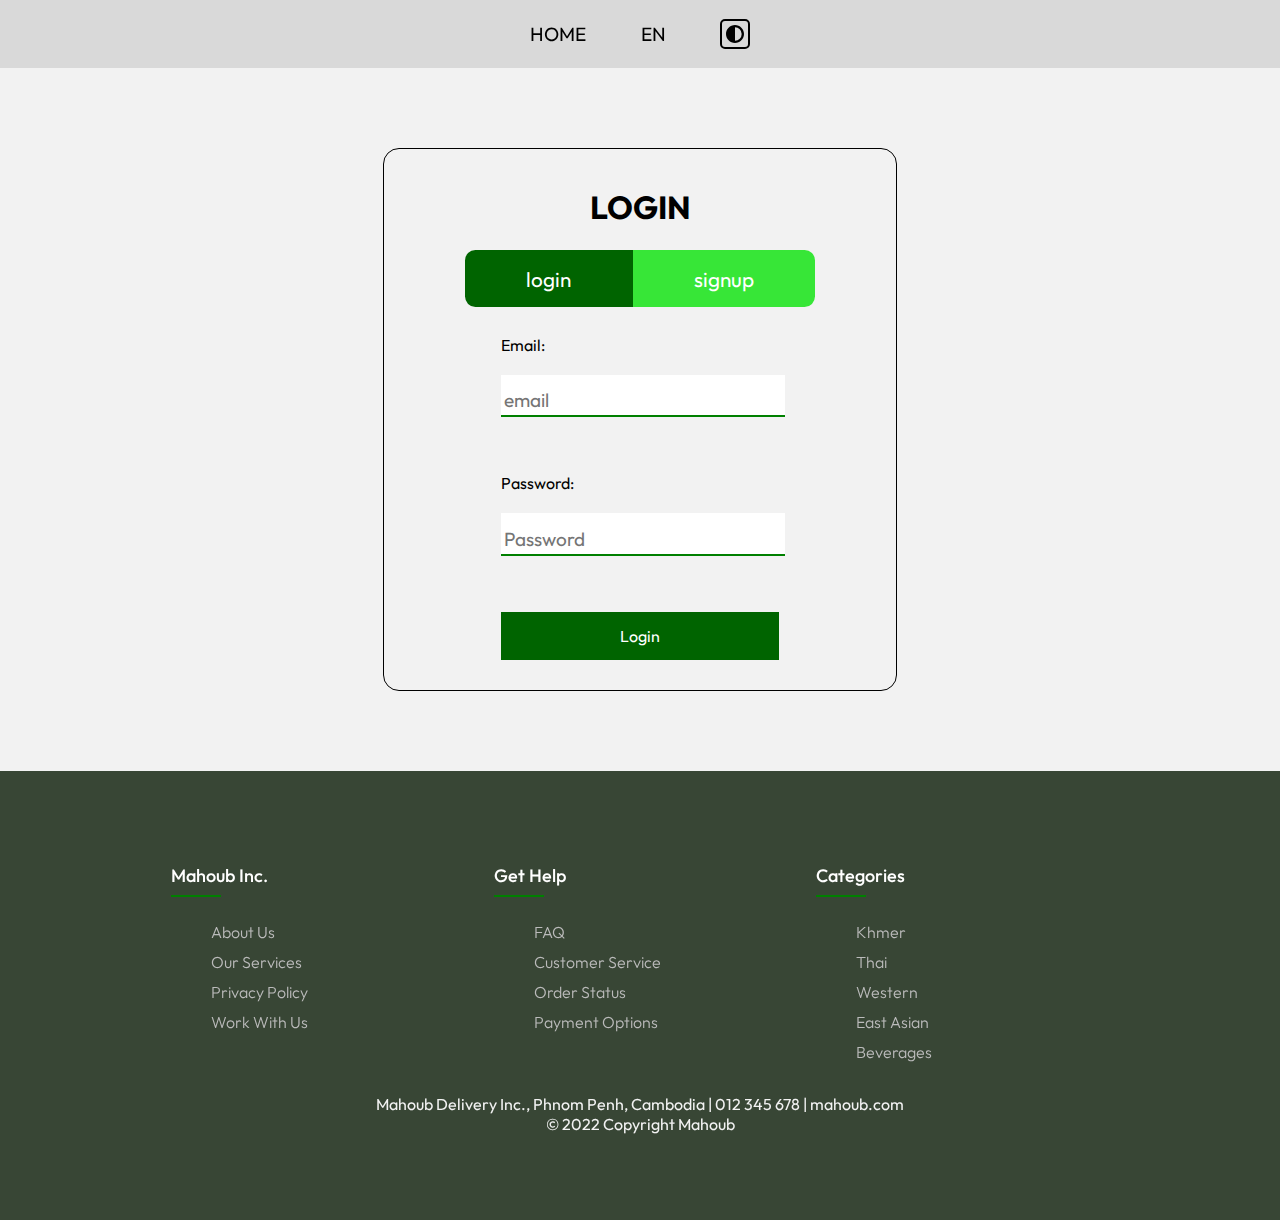
<file: login.html>
<!DOCTYPE html>
<html lang="en">
	<head>
		<meta charset="UTF-8" />
		<meta http-equiv="X-UA-Compatible" content="IE=edge" />
		<meta name="viewport" content="width=device-width, initial-scale=1.0" />
        <title>Login To | Mahoub Delivey</title>
		<link rel="stylesheet" href="../style.css" />
		<link rel="preconnect" href="https://fonts.googleapis.com" />
		<script src="../nav.js" defer></script>
		<script src="../gallery.js" defer></script>
		<script src="../darkmode.js" defer></script>
        <script src="login.js" defer></script>
		<link rel="icon" href="../media/logo/mahoubLogo3.png" />
		<link rel="preconnect" href="https://fonts.gstatic.com" crossorigin />
		<link
			href="https://fonts.googleapis.com/css2?family=Outfit:wght@100;200;300;400;500;600;700;800;900&display=swap"
			rel="stylesheet"
		/>
	</head>
	<body>
		<header>
			<div class="mobile-nav">
				<img src="../media/logo/mahoubLogo3.png" alt="logo" width="15%" id="mobile-nav-logo">
				<button
				class="mobile-nav-toggle"
				aria-controls="primary-navigation"
				aria-expanded="false"
			>
				<span class="sr-only"></span>
			</button>
			</div>

			<nav class="flex">
				<ul
					id="primary-navigation"
					class="primary-navigation flex"
					data-visible="false"
				>
					<li>
						<a href="../index.html">
							<span>HOME</span>
						</a>
					</li>
					<li>
						<a href="">
							<span>EN</span>
						</a>
					</li>
					<li>
						<button id="dark-mode-toggle" class="dark-mode-toggle">
							<svg xmlns="http://www.w3.org/2000/svg" viewBox="0 0 496 496">
								<path
									fill="currentColor"
									d="M8,256C8,393,119,504,256,504S504,393,504,256,393,8,256,8,8,119,8,256ZM256,440V72a184,184,0,0,1,0,368Z"
									transform="translate(-8 -8)"
								/>
							</svg>
						</button>
					</li>
					<!-- <li>
						<a href="login.html" class="black">
							<span>LOGIN</span>
						</a>
					</li>
					<li>
						<a href="signup.html">
							<span>SIGNUP</span>
						</a>
					</li> -->
				</ul>
			</nav>
		</header>

		<div class="outerForm">
			<h1 id="head1">LOGIN</h1>
			<h1 id="head2">SIGN IN</h1>

			<div class="btn">
				<div class="btn-login">login</div>
				<div class="btn-signin">signup</div>
			</div>

			<div class="register">
				<div class="form1">
					<form class="login">
						<label>Email:</label><br />
						<input type="email" placeholder="email" id="email" />
						<p
							id="email-check"
							class="same"
							style="color: red; font-weight: 600"
						></p>

						<br />

						<label>Password:</label><br />
						<input type="password" placeholder="Password" id="password" />
						<p
							id="pass-check"
							class="same"
							style="color: red; font-weight: 600"
						></p>

						<br />

						<div id="submit" onclick="checkValid1()">Login</div>
					</form>
				</div>

				<div class="form2">
					<form class="signin">
						<label>UserName/NickName:</label><br />
						<input type="text" placeholder="name" id="name1" />
						<p id="open-1" style="color: red; font-weight: 600"></p>
						<br />

						<div class="extra-name">
							<div style="margin-right: 20px">
								<label>Firstname:</label><br />
								<input type="text" placeholder="first name" id="fname" />
								<p id="open-1.1" style="color: red; font-weight: 600"></p>
							</div>

							<div>
								<label>Lastname:</label><br />
								<input type="text" placeholder="last name" id="lname" />
								<p id="open-1.2" style="color: red; font-weight: 600"></p>
							</div>
						</div>

						<label>Email:</label><br />
						<input type="email" placeholder="email" id="email1" />
						<p id="open-2" style="color: red; font-weight: 600"></p>
						<br />

						<label>Password:</label><br />
						<input
							type="password"
							placeholder="comfirm password"
							id="password1"
						/>
						<p id="open-3" style="color: red; font-weight: 600"></p>
						<br />

						<label>Phone Number:</label><br />
						<input type="number" placeholder="phone number" id="num1" />
						<p id="open-4" style="color: red; font-weight: 600"></p>
						<br />

						<label>Address:</label><br />
						<input type="text" placeholder="Address" id="address1" />
						<p id="open-5" style="color: red; font-weight: 600"></p>
						<br />

						<div id="submit" onclick="checkValid2()">Signup</div>
					</form>
				</div>
			</div>
		</div>

		<footer class="footer">
			<div class="footer-container row">
					<div class="footer-col">
						<h4>Mahoub inc.</h4>
						<ul>
							<li><a href="#">about us</a></li>
							<li><a href="#">our services</a></li>
							<li><a href="#">privacy policy</a></li>
							<li><a href="#">work with us</a></li>
						</ul>
					</div>
					<div class="footer-col">
						<h4>get help</h4>
						<ul>
							<li><a href="#">FAQ</a></li>
							<li><a href="#">customer service</a></li>
							<li><a href="#">order status</a></li>
							<li><a href="#">payment options</a></li>
						</ul>
					</div>
					<div class="footer-col">
						<h4>categories</h4>
						<ul>
							<li><a href="#">Khmer</a></li>
							<li><a href="#">Thai</a></li>
							<li><a href="#">Western</a></li>
							<li><a href="#">East Asian</a></li>
							<li><a href="#">Beverages</a></li>
						</ul>
					</div>
				</div>
				<p class="copyright">Mahoub Delivery Inc., Phnom Penh, Cambodia | 012 345 678 | mahoub.com <br/>

					© 2022 Copyright Mahoub</p>
			</div>
	   </footer>
	</body>
</html>
</file>
<file: style.css>
* {
    font-family: "Outfit", sans-serif;
}

:root {
    --clr-light: #f2f2f2;
    --clr-dark: #00332a;
    --clr-primary: #000;
    --clr-secondary: #c3fcf2;
    --clr-accent: green;
  
    --foreground: var(--clr-primary);
    --background: var(--clr-light);
  
    --ff-title: "Outfit", sans-serif;
    --ff-body: "Outfit", sans-serif;
  }
  
  .darkmode {
    --clr-light: #f2f2f2;
    --clr-dark: #00332a;
    --clr-primary: #f2f2f2;
    --clr-secondary: #00100d;
    --clr-accent: green;
  
    --foreground: var(--clr-light);
    --background: var(--clr-dark);
  }
  
  
body {
    background: var(--background);
    color: var(--foreground);
    font-family: var(--ff-body);
    margin: 0px 0px;
    overflow-x: hidden;
}

nav {
    height: 100%;
    align-items: center;
    justify-content: center;
    font-size: 1.2em;
}

#mobile-nav-logo {
    display: none;
}

.mobile-nav-toggle{
    display: none;
}

.primary-navigation {
    list-style-type: none;
    width: 100%;
    align-items: center;
    justify-content: center;
    padding: 1em 1em;
    background: rgba(0, 0, 0, 0.1);
    backdrop-filter: blur(1rem);
    margin: 0 auto;
}

@supports (backdrop-filter: blur(1rem)) {
    .primary-navigation {
        background-color: hsl(0 0% 100% 0.25);
        backdrop-filter: blur(1rem);
    }
}

.primary-navigation li {
    display: inline;
    margin: 0px 1em;
}

.primary-navigation li a {
    color: var(--clr-light);
}

.dark-mode-toggle {
    z-index: 100;
    top: 1em;
    right: 1em;
    color: var(--foreground);
    border: 2px solid currentColor;
    padding: 4px;
    background: transparent;
    cursor: pointer;
    border-radius: 5px;
    width: 30px;
    height: 30px;
}

#primary-navigation a {
    text-decoration: none;
    color: var(--clr-primary);
}

#primary-navigation a span:hover {
    color:  var(--clr-accent);
}

main {
    flex-direction: column;
}

/*Hero Image*/
.hero {
    background-image: linear-gradient(to bottom, rgb(var(--clr-primary),.2) 0%, rgb(var(--clr-primary),.3) 100%), url("/media/images/homepageplatebanner.png");
    background-size: cover;
    background-repeat: no-repeat;
    background-position: center;
    height: 70vh;
    min-height: 500px;
    width: 100%;
    flex-direction: column;
    justify-content: center;
    align-items: center;
    top: 0;
}

#main-head-logo {
    display: block;
    width: 35%;
    margin: 0px auto;
    min-width: 12em;
}

.hero-phrase {
    text-align: center;
    font-size: 2em;
    color: var(--clr-primary);
}

.hero-phrase h1 {
    margin-top: 0;
}

.restuarants-button a{
    font-size: 1.5em;
    border: solid 2px var(--clr-primary);
    padding: 15px 25px;
    text-decoration: none;
    color: var(--clr-primary);
    background: rgba(232, 235, 232, 0.192);
    backdrop-filter: blur(1rem);
    border-radius: 50px;
}

.restuarants-button a:hover {
    color: var(--clr-accent);
    border: solid 2px var(--clr-accent);
    background: rgba(232, 235, 232, 0.877);
    backdrop-filter: blur(1rem);
    transition: cubic-bezier(1, 0, 0, 1);
}

/* promotion gallery */
/* Slideshow container */
.slideshow-container {
    width: 95%;
    height: 30vh;
    max-width: 1000px;
    min-height: 300px;
    position: relative;
    margin: auto;
    overflow: hidden;
}
  
  /* Hide the images by default */
.mySlides {
    display: none;
}
  
  /* Next & previous buttons */
.prev, .next {
    cursor: pointer;
    position: absolute;
    top: 50%;
    width: auto;
    margin-top: -22px;
    padding: 16px;
    color: white;
    font-weight: bold;
    font-size: 18px;
    transition: 0.6s ease;
    border-radius: 0 3px 3px 0;
    user-select: none;
}
  
  /* Position the "next button" to the right */
.next {
    right: 0;
    border-radius: 3px 0 0 3px;
}
  
  /* On hover, add a black background color with a little bit see-through */
.prev:hover, .next:hover {
    background-color: rgba(0,0,0,0.8);
}
  
  /* Caption text */
.text {
    color: var(--clr-light);
    font-size: 55px;
    padding: 8px 12px;
    position: absolute;
    top: 50%;
    left: 50%;
    width: 50%;
    min-width: 300px;
    text-align: center;
    transform: translate(-50%, -50%);
    background-color: rgba(0, 0, 0, 0.397);
    backdrop-filter: blur(1rem);
}

#text-small {
    font-size: 35px;
}
  
  /* Number text (1/3 etc) */
.numbertext {
    color: var(--clr-light);
    font-size: 12px;
    padding: 8px 12px;
    position: absolute;
    top: 0;
}
  
  /* Fading animation */
.fade {
    animation-name: fade;
    animation-duration: 1s;
}
  
@keyframes fade {
    from {opacity: .8}
    to {opacity: 1}
}

/* partners */
.partners-container {
    flex-direction: column;
    align-items: center;
    margin-bottom: 5em;
}

.partners {
    display: flex;
    flex-wrap: wrap;
    align-items: center;
    justify-content: center;
}

#parters-images {
    width: 100px;
}

/* footer design */
footer ul {
    list-style: none;
}

.footer{
	background: rgba(0, 0, 0, 0.1);
    backdrop-filter: blur(1rem);
    padding: 70px 0;
}

@supports (backdrop-filter: blur(1rem)) {
    .footer {
        background-color: rgba(11, 29, 7, 0.808);
        backdrop-filter: blur(1rem);
    }
}

.footer-container {
    max-width: 1170px;
	margin:auto;
    justify-content: center;
}

.footer-col{
   width: 25%;
   padding: 0 15px;
}

.footer-col h4{
	font-size: 18px;
	color: #ffffff;
	text-transform: capitalize;
	margin-bottom: 35px;
	font-weight: 500;
	position: relative;
}

.footer-col h4::before{
	content: '';
	position: absolute;
	left:0;
	bottom: -10px;
	background-color: var(--clr-accent);
	height: 2px;
	box-sizing: border-box;
	width: 50px;
}

.footer-col ul li:not(:last-child){
	margin-bottom: 10px;
}

.footer-col ul li a{
	font-size: 16px;
	text-transform: capitalize;
	color: #ffffff;
	text-decoration: none;
	font-weight: 300;
	color: #bbbbbb;
	display: block;
	transition: all 0.3s ease;
}

.footer-col ul li a:hover{
	color: #ffffff;
	padding-left: 8px;
}

.copyright {
    color: var(--clr-light);
    text-align: center;
    padding: 0 20px;
}

/*responsive*/
@media(max-width: 767px){
    .footer-col{
        width: 50%;
        margin: auto 30px auto;
    }
}
@media(max-width: 574px){
    .footer-col{
        width: 100%;
    }
}

/* Login Page */

.outerForm {
    margin: 5em auto;
    padding: 1em 0;
    width: 40%;
    height: auto;
    border: solid 1px;
    border-radius: 1em;
    min-width: 350px;
    min-width: 450px;
}

#head1 {
    text-align: center;
}

#head2 {
    display: none;
    text-align: center;
}

.btn {
    justify-content: center;
    display: flex;
    flex-wrap: wrap;
    margin: auto;
    width: 100%;
    height: auto;
}

.btn-login {
    cursor: pointer;
    background-color: darkgreen;
    padding: 3% 12%;
    border-right: none;
    margin: 2px 0;
    text-align: center;
    border-top-left-radius: 0.5em;
    border-bottom-left-radius: 0.5em;
    font-size: 1.3em;
    color: white;
}

  .btn-signin {
    cursor: pointer;
    background-color: rgb(55, 230, 55);
      padding: 3% 12%;
      border-left: none;
      margin: 2px 0;
      text-align: center;
      border-top-right-radius: 0.5em;
      border-bottom-right-radius: 0.5em;
      font-size: 1.3em;
      color: white;
  }

  .btn-login:hover, .btn-signin:hover {
      opacity: 80%;
  }

  .register {
    justify-content: center;
    margin: auto;
    margin-top: 5%;
    display: flex;
    flex-wrap: wrap;
    overflow: hidden;
    width: 100%;
  }

  .login input {
    outline: none;
    font-size: 19px;
    margin: 20px 0;
    padding: 5% 1% 1% 1%;
    border: none;
    border-bottom: solid 2px green;
  }

  .signin {
      width: 70%;
      margin: auto;
  }

  .signin input {
    outline: none;
    font-size: 19px;
    margin: 20px 0;
    width: 100%;
    padding: 5% 1% 1% 1%;
    border: none;
    border-bottom: solid 2px green;
  }

  .extra-name {
    display: flex;
    flex-wrap: nowrap;
    width: 100%;
  }

  .extra-name input {
    width: 100%;
  }

  #submit {
    cursor: pointer;
    text-align: center;
    width: auto;
    border: none;
    padding: 5% 0;
    background-color: darkgreen;
    color: white;
    margin-bottom: 5%;
  }

  #submit:hover {
    opacity: 80%;
  }

  .form1 {
      display: block;
  }

  .form2 {
    display: none;
  }

/* Menu Page */
/*Hero Image*/
.menu-info {
    width: 95%;
    margin: auto;
}

#hero-image {
    z-index: -1;
    height: 40vh;
    background-image: url('./media/images/photo.jpg');
    background-repeat: no-repeat;
    background-size: cover;
}

.menu-info {
    width: 95%;
    display: flex;
    flex-wrap: nowrap;
    max-width: 1000px;
    margin: auto;
}

#menu-profile {
    display: flex;
    margin-top: -13em;
    flex-wrap: nowrap;
    color: white;
    background-image: url("./media/images/grid/topaz.png");
    background-repeat: no-repeat;
    background-size:contain;
    width: 50%;
    max-width: 400px;
}

#description {
    margin-left: 3em;
}

#description h1{
    margin-top: -1.6em;
    font-size: 5em;
    color: white;
}

#open-close {
    color: var(--clr-light);
    padding: 0.5em 1em;
    background-color: var(--clr-accent);
    border-radius: 5em;
}

/* section2 */

.menu-main {
    display: flex;
    flex-wrap: nowrap;
    justify-content: space-between;
    width: 90%;
    margin: 5% auto;
}

.menuItem {
    border: 1px solid black;
    width: 60%;
    border: 1px solid black;
    padding: 1em;
}

#item {
    display: flex;
    flex-wrap: nowrap;
}

#item img {
    width: 13em;
}

#item-info {
    margin-left: 1em;
    width: 15em;
}

#add {  
    padding: 3em;
}

.checkout {
    width: 30%;
    border: 1px solid black;    
    margin: auto;
    padding: 1em;
}

@media (max-width: 700px) {
    .menu-info {
        flex-direction: column;
        justify-content: center;
        align-items: center;
        margin: 0;
    }

    #menu-profile {
        width: 200px;
        height: 200px;
        margin-top: -13em;
    }

    #description {
        margin-left: 0;
    }

    #description h1 {
        margin-top: 0;
        color: var(--foreground);
    }

    .menu-main {
        flex-direction: column;
    }

    .menuItem {
        width: 90%;
        margin: auto;
    }

    .checkout{
        width: 90%;
    }
}

.hero-restaurant {
    width: 100%;
    height: 60vh;
    background-image: url("../media/images/hero.png");
    background-size: cover;
    background-repeat: no-repeat;
}

.hero-restaurant h1 {
    font-family: "Outfit", sans-serif;
    font-size: 1.5em;
    margin: 0;
    position: absolute;
    top: 550px;
}

.hero-restaurant a {
    text-decoration: none;
    margin-left: 5em;
    background-color: var(--clr-accent);
    padding: 10px;
    border-radius: 2em;
}

#location {
    text-decoration: none;
    color: var(--clr-light);
}

#location:hover {
    text-decoration: underline;
    background-color: darkgreen;
}
  
.tags {
    text-align: center;
    font-size: 3em;
}
  
hr {
    margin-top: -2em;
    margin-bottom: 3em;
    width: 60%;
    border: 0;
    height: 1px;
    background-image: linear-gradient(to right, var(--foreground), var(--foreground), var(--foreground));
}
  
  /* gallery */
#link-to-menu {
    text-decoration: none;
}
  
.restuarant {
    display: flex;
    flex-wrap: wrap;
    justify-content: space-between;
    width: 90%;
    margin: auto;
}

.menu {
    padding: 1em;
    width: 45%;
    display: flex;
    flex-wrap: nowrap;
    border-radius: 1em;
    overflow: hidden;
    background-color: rgba(0, 0, 0, 0.075);
    backdrop-filter: blur(1rem);
    margin-bottom: 2em;
}
  
.menu img {
    width: 100%;
    border-radius: 1em;
}
  
#text {
    color: var(--foreground);
    padding: 0 0.5em;
}

#text h2 {
    margin: 3px auto;
    font-size: 2em;
}
  
#text #rating{
    opacity: 90%;
    font-size: 0.8em;
}
  
#text #open-close{
    font-size: 0.8em;
    padding: 0.4em 0.3em;
    background-color: var(--clr-accent);
    color: var(--clr-light);
    border-radius: 1em;
}

/*new animation code*/
.menu {
    transition: transform .3s; /* Animation */
  }
  
.menu:hover {
    transform: scale(1.1);
  }
.seemore {
    margin-left: 5em;
}

@media (max-width: 800px) {
    .restuarant {
        flex-direction: column;
    }

    .menu {
        width: 80%;
        margin: 1em auto;
    }
}

/* Profile Page */
.account {
    display: flex;
    flex-wrap: nowrap;
    width: 80%;
    margin: 2em auto;
    max-width: 1200px;
    justify-content: space-around;
}

.profile {
    box-shadow: 0 5px 10px rgba(0,0,0,.1);
    background-color: white;
    width: 30%;
    height: fit-content;
    background-color: rgba(0, 0, 0, 0.075);
    backdrop-filter: blur(1rem);
    border-radius: 1em;
}

.profile-img {
    width: 70%;
    margin: auto;
}

.profile-img img{
    width: 100%;
    margin: auto;
    border-radius: 100%;
}

.profile h3 {
    text-align: center;
}

.profile-headers {
    color: white;
    text-align: center;
    padding: 1em 0;
    background-color: green;
    margin: 0 0 1em 0;
    border-radius: 0.5em;
}

.section {
    width: 65%;
    background-color: rgba(0, 0, 0, 0.075);
    backdrop-filter: blur(1rem);
    border-radius: 1em;
    padding-bottom: 1em;
}

/* information */
.info {
    display: flex;
    flex-wrap: nowrap;
    flex-direction: column;
    padding: 0 5% 5%;
}

.info .label {
    margin-right: 10%;
    width: 100%;
    margin-bottom: 1em;
}

.info label {
    font-size: 1.2em;
}

.info .label .input {
    width: 82%;
    border: solid 1px var(--foreground);
}

/* address */

.info .label  #input-address{
    padding: 0 5%;
    border: solid 1px var(--foreground);
    border-radius: 10px;
    width: 82%;
    margin-left: 0.5em;
}

#edit-icon {
    cursor: pointer;
    background-color: rgb(81, 81, 201);
    border: 1px solid black;
    width: 2em;
    text-align: center;
    position: relative;
    margin-bottom: -0.5em;
    margin-left: 26em;
    color: white;
}

#openEdit {
    display: none;
}

.editAdd {
    display: flex;
    flex-wrap: nowrap;
}

.editAdd input{
    outline: none;
    width: 20em;
    margin-right: 1em;
    padding: 1em 2em;
    border-radius: 0.9em;
}

#set {
    margin-top: 1em;
    color: white;
    background-color: green;
    padding: 0.5em 0;
    border: solid black 1px;
    text-align: center;
    width: 30%;
}

.info .input {
    padding: 0 5%;
    border: solid 1px black;
    border-radius: 10px;
    width: 100%;
    margin-left: 0.5em;
}

.opt select{
    width: 20%;
    padding: 1% 5%;
}

/* ---------------- */

.pay-form {
    padding: 3% 5%;
}

.pay-form h1 {
    margin-top: 0;
    color: var(--foreground);
}

.pay-btn {
    display: flex;
    margin-left: 5%;
    height: 50px;
}

.pay-btn #visa-btn {
    text-align: center;
    font-weight: bold;
    text-shadow: 1px 1px black;
    padding: 0 5%;
    border-top-right-radius: 10px;
    border-top-left-radius: 10px;
}

.pay-btn #pal-btn {
    text-align: center;
    font-weight: bold;
    padding: 0 5%;
    border-top-right-radius: 10px;
    border-top-left-radius: 10px;
}

.payment-form {
    background-color: rgba(0, 0, 0, 0.075);
    backdrop-filter: blur(1rem);
    padding: 5%;
    height: fit-content;
    overflow: hidden;
    border-radius: 1em;
}

.visa {
    padding: 1%;
    display: flex;
    flex-wrap: wrap;
    display: block;
}

.visa input{
    width: 90%;
    padding: 3% 5%;
    margin-bottom: 5%;
    margin-right: 5%;
    border: solid 1px var(--foreground);
    border-radius: 10px;
}

.paypal {
    text-align: center;
    color: white;
    background-color: rgb(109, 109, 212);
    border: 1px solid black;
    padding: 0 3%;
    width: 50%;
    height: fit-content;
    margin: auto;
    display: none;
}

.bottom-btn {
    padding: 1% 5%;
}

#payment-btn {
    color: white;
    background-color: var(--clr-accent);
    padding: 2% 5%;
    border-radius: 1em;
    width: 10%;
    text-align: center;
}

@media (max-width: 800px) {
    .account {
        flex-direction: column;
        margin-top: 0.5em;
    }

    .profile-headers {
        padding: 0.5em 0;
    }
    
    .profile {
        width: 100%;
        margin-bottom: 4em;
    }

    .profile-img {
        width: 30%;
        min-width: 250px;
    }

    .section {
        width: 100%;
        min-width: 250px;
    }
}

/* Other Medias */
@media (max-width: 35em) {
    .primary-navigation {
        width: auto;
        --gap: 2rem;
        position: fixed;
        z-index: 1000;
        inset: 0 0 0 40%;
        flex-direction: column;
        padding: min(30vh, 10rem) 2em;
        margin: 0;
        transform: translateX(100%);
    }

    .primary-navigation li {
        margin: 0;
    }

    .mobile-nav-toggle {
        position: absolute;
        z-index: 9999;
        background-image: url("./media/icons/hamburger.png");
        background-repeat: no-repeat;
        width: 2rem;
        border: 0;
        aspect-ratio: 1;
        top: 2rem;
        right: 2rem;
        display: block;
    }

    .primary-navigation[data-visible="true"] {
        transform: translateX(0%);
    }

    .hero-phrase {
        text-align: center;
        font-size: 1.2em;
    }

    #mobile-nav-logo{
        display: block;
        margin: auto;
    }

    .hero {
        height: 60vh;
    }
}

/* General Utilities */
.flex {
    display: flex;
    gap: var(--gap, 1rem);
}

.row{
	display: flex;
	flex-wrap: wrap;
}

.grid {
    display: grid;
    gap: var(--gap, 1rem);
}

.black {
    color:black;
}

/* width */
::-webkit-scrollbar {
    width: 5px;
}
  
  /* Track */
::-webkit-scrollbar-track {
    background: none;
    border-radius: 12px;
}
  
  /* Handle */
::-webkit-scrollbar-thumb {
    background: var(--clr-primary);
    border-radius: 12px;
}
  
  /* Handle on hover */
::-webkit-scrollbar-thumb:hover {
    background: #555;
}
</file>
